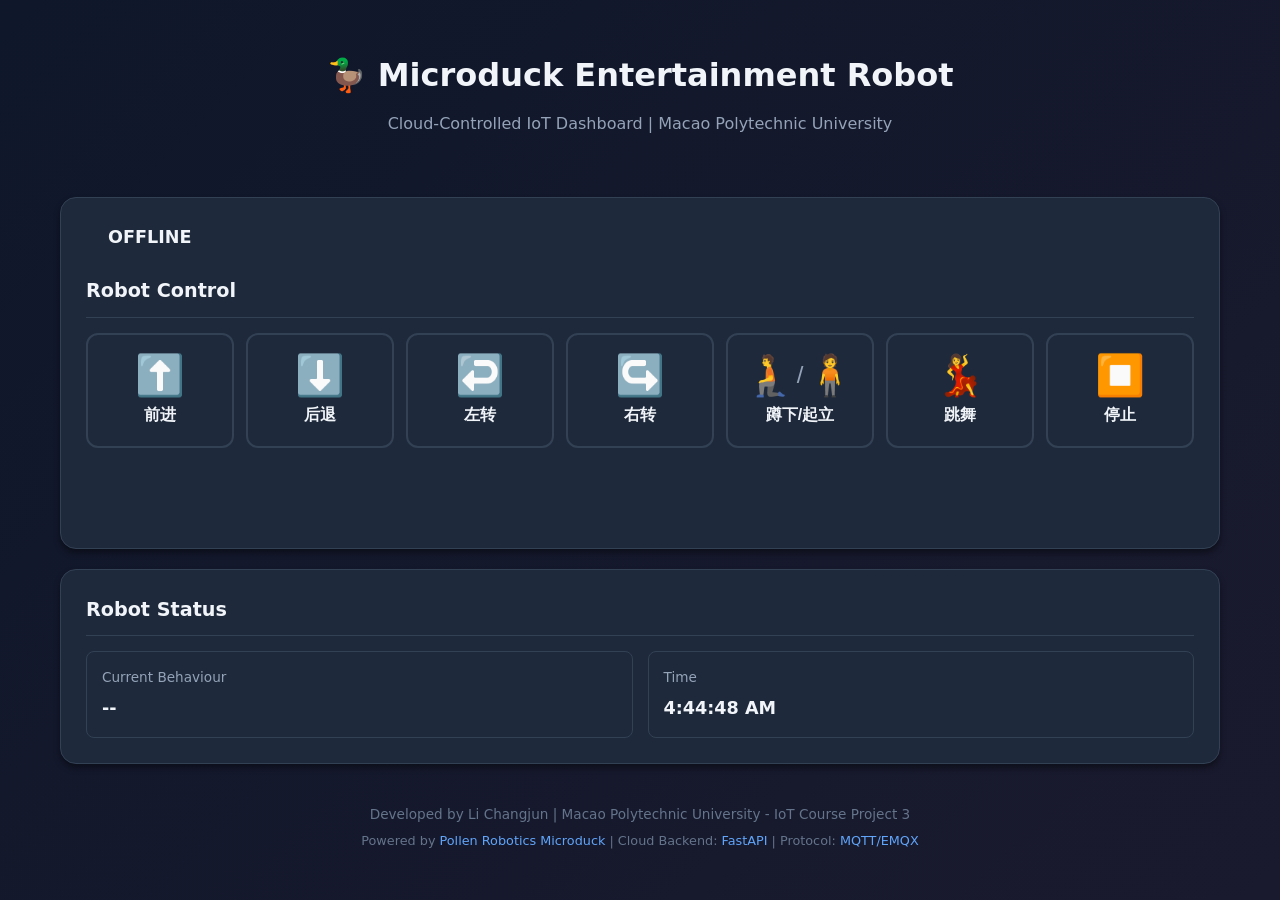
<file: index.html>
<!DOCTYPE html>
<html lang="zh-CN">
<head>
    <meta charset="UTF-8">
    <meta name="viewport" content="width=device-width, initial-scale=1.0">
    <title>Microduck Entertainment Robot - Dashboard</title>

    <!-- 样式 -->
    <link rel="stylesheet" href="css/style.css">
</head>
<body>
    <div class="dashboard-container">
        <!-- 头部 -->
        <header class="dashboard-header">
            <h1>🦆 Microduck Entertainment Robot</h1>
            <p class="subtitle">Cloud-Controlled IoT Dashboard | Macao Polytechnic University</p>
        </header>

        <!-- 主控制卡片 -->
        <section class="main-card">
            <!-- 状态指示器 -->
            <div class="status-section">
                <div class="status-indicator">
                    <span id="status-indicator" class="status-dot"></span>
                    <span id="status-text">OFFLINE</span>
                </div>
            </div>

            <!-- 命令按钮区域 -->
            <section class="commands-section">
                <h2 class="card-title">Robot Control</h2>
                <div id="command-buttons" class="command-buttons">
                    <!-- 按钮将由JS动态生成 -->
                </div>
            </section>

            <!-- 反馈消息 -->
            <div class="feedback-container">
                <div id="feedback-message" class="feedback-message"></div>
            </div>
        </section>

        <!-- 机器人状态卡片 -->
        <section class="main-card status-card">
            <h2 class="card-title">Robot Status</h2>
            <div class="status-grid">
                <div class="status-item">
                    <div class="label">Current Behaviour</div>
                    <div id="current-behavior" class="value">--</div>
                </div>
                <div class="status-item">
                    <div class="label">Time</div>
                    <div id="last-update" class="value">--</div>
                </div>
            </div>
        </section>

        <!-- 页脚 -->
        <footer class="dashboard-footer">
            <p>Developed by Li Changjun | Macao Polytechnic University - IoT Course Project 3</p>
            <p style="margin-top: 5px; font-size: 0.8rem;">
                Powered by <a href="#">Pollen Robotics Microduck</a> |
                Cloud Backend: <a href="#">FastAPI</a> |
                Protocol: <a href="#">MQTT/EMQX</a>
            </p>
        </footer>
    </div>

    <!-- 脚本引入 -->
    <script src="js/config.js"></script>
    <script src="js/api.js"></script>
    <script src="js/telemetry.js"></script>
    <script src="js/ui.js"></script>
    <script src="js/app.js"></script>
</body>
</html>
</file>
<file: css/style.css>
/**
 * Microduck Dashboard 样式
 *
 * 作者: Li Changjun
 * 团队: Macao Polytechnic University - IoT Course Project 3
 */

/* ============================================
   CSS 变量定义
   ============================================ */
:root {
    /* 主色调 */
    --primary-color: #3b82f6;
    --primary-dark: #2563eb;
    --primary-light: #60a5fa;

    /* 状态颜色 */
    --success-color: #22c55e;
    --error-color: #ef4444;
    --warning-color: #eab308;
    --info-color: #3b82f6;

    /* 背景颜色 */
    --bg-primary: #0f172a;
    --bg-secondary: #1e293b;
    --bg-card: #1e293b;
    --bg-card-hover: #334155;

    /* 文字颜色 */
    --text-primary: #f1f5f9;
    --text-secondary: #94a3b8;
    --text-muted: #64748b;

    /* 边框颜色 */
    --border-color: #334155;

    /* 圆角 */
    --radius-sm: 8px;
    --radius-md: 12px;
    --radius-lg: 16px;

    /* 阴影 */
    --shadow-sm: 0 1px 2px rgba(0, 0, 0, 0.3);
    --shadow-md: 0 4px 6px rgba(0, 0, 0, 0.4);
    --shadow-lg: 0 10px 15px rgba(0, 0, 0, 0.5);

    /* 过渡 */
    --transition-fast: 150ms ease;
    --transition-normal: 300ms ease;
}

/* ============================================
   重置与基础样式
   ============================================ */
* {
    margin: 0;
    padding: 0;
    box-sizing: border-box;
}

body {
    font-family: 'Segoe UI', 'Microsoft YaHei', system-ui, -apple-system, sans-serif;
    background: linear-gradient(135deg, var(--bg-primary) 0%, #1a1a2e 100%);
    color: var(--text-primary);
    min-height: 100vh;
    line-height: 1.6;
}

/* ============================================
   主容器布局
   ============================================ */
.dashboard-container {
    max-width: 1200px;
    margin: 0 auto;
    padding: 20px;
}

/* ============================================
   头部样式
   ============================================ */
.dashboard-header {
    text-align: center;
    padding: 30px 20px;
    margin-bottom: 30px;
}

.dashboard-header h1 {
    font-size: 2rem;
    font-weight: 700;
    color: var(--text-primary);
    margin-bottom: 10px;
}

.dashboard-header .subtitle {
    color: var(--text-secondary);
    font-size: 1rem;
}

/* ============================================
   主卡片样式
   ============================================ */
.main-card {
    background: var(--bg-card);
    border-radius: var(--radius-lg);
    padding: 25px;
    margin-bottom: 20px;
    box-shadow: var(--shadow-md);
    border: 1px solid var(--border-color);
}

/* ============================================
   状态指示器
   ============================================ */
.status-section {
    display: flex;
    align-items: center;
    gap: 20px;
    margin-bottom: 25px;
}

.status-indicator {
    display: flex;
    align-items: center;
    gap: 10px;
}

.status-dot {
    width: 12px;
    height: 12px;
    border-radius: 50%;
    animation: pulse 2s infinite;
}

.status-dot.online {
    background: var(--success-color);
    box-shadow: 0 0 10px var(--success-color);
}

.status-dot.offline {
    background: var(--error-color);
    box-shadow: 0 0 10px var(--error-color);
    animation: none;
}

.status-dot.connecting {
    background: var(--warning-color);
    box-shadow: 0 0 10px var(--warning-color);
}

.status-dot.error {
    background: var(--error-color);
    box-shadow: 0 0 10px var(--error-color);
    animation: blink 1s infinite;
}

@keyframes pulse {
    0%, 100% { opacity: 1; }
    50% { opacity: 0.6; }
}

@keyframes blink {
    0%, 100% { opacity: 1; }
    50% { opacity: 0.3; }
}

#status-text {
    font-weight: 600;
    font-size: 1.1rem;
}

/* ============================================
   命令按钮区域（7个按钮一行整齐排列）
   ============================================ */
.commands-section {
    margin-bottom: 25px;
}

.command-buttons {
    display: grid;
    grid-template-columns: repeat(7, 1fr);
    gap: 12px;
}

.command-btn {
    background: linear-gradient(145deg, var(--bg-secondary), var(--bg-card));
    border: 2px solid var(--border-color);
    border-radius: var(--radius-md);
    padding: 20px 12px;
    cursor: pointer;
    transition: all var(--transition-normal);
    display: flex;
    flex-direction: column;
    align-items: center;
    gap: 10px;
}

.command-btn:hover:not(:disabled) {
    background: linear-gradient(145deg, var(--bg-card-hover), var(--bg-secondary));
    border-color: var(--primary-color);
    transform: translateY(-2px);
    box-shadow: 0 5px 15px rgba(59, 130, 246, 0.3);
}

.command-btn:active:not(:disabled) {
    transform: translateY(0);
}

.command-btn:disabled {
    opacity: 0.6;
    cursor: not-allowed;
}

.command-btn.loading {
    opacity: 0.8;
}

.command-btn.loading .cmd-label::after {
    content: '...';
    animation: dots 1s infinite;
}

@keyframes dots {
    0%, 20% { content: '.'; }
    40% { content: '..'; }
    60%, 100% { content: '...'; }
}

.cmd-icon {
    font-size: 2.5rem;
    display: flex;
    align-items: center;
    justify-content: center;
    gap: 0;
    line-height: 1;
}

.cmd-icon .slash {
    font-size: 1.5rem;
    margin: 0 2px;
    color: var(--text-secondary);
}

.cmd-label {
    font-size: 1rem;
    font-weight: 600;
    color: var(--text-primary);
}

/* ============================================
   反馈消息
   ============================================ */
.feedback-container {
    margin-top: 20px;
    min-height: 50px;
}

.feedback-message {
    padding: 12px 20px;
    border-radius: var(--radius-md);
    text-align: center;
    font-weight: 500;
    opacity: 0;
    transform: translateY(-10px);
    transition: all var(--transition-normal);
}

.feedback-message.visible {
    opacity: 1;
    transform: translateY(0);
}

.feedback-message.success {
    background: rgba(34, 197, 94, 0.15);
    border: 1px solid var(--success-color);
    color: var(--success-color);
}

.feedback-message.error {
    background: rgba(239, 68, 68, 0.15);
    border: 1px solid var(--error-color);
    color: var(--error-color);
}

.feedback-message.sending {
    background: rgba(59, 130, 246, 0.15);
    border: 1px solid var(--info-color);
    color: var(--info-color);
}

/* ============================================
   状态卡片
   ============================================ */
.status-card {
    margin-bottom: 20px;
}

.card-title {
    font-size: 1.2rem;
    font-weight: 600;
    color: var(--text-primary);
    margin-bottom: 15px;
    padding-bottom: 10px;
    border-bottom: 1px solid var(--border-color);
}

.status-grid {
    display: grid;
    grid-template-columns: repeat(2, 1fr);
    gap: 15px;
}

.status-item {
    background: var(--bg-secondary);
    padding: 15px;
    border-radius: var(--radius-sm);
    border: 1px solid var(--border-color);
}

.status-item .label {
    color: var(--text-secondary);
    font-size: 0.85rem;
    margin-bottom: 5px;
}

.status-item .value {
    color: var(--text-primary);
    font-size: 1.1rem;
    font-weight: 600;
}

/* ============================================
   页脚
   ============================================ */
.dashboard-footer {
    text-align: center;
    padding: 20px;
    color: var(--text-muted);
    font-size: 0.85rem;
}

.dashboard-footer a {
    color: var(--primary-light);
    text-decoration: none;
}

.dashboard-footer a:hover {
    text-decoration: underline;
}

/* ============================================
   响应式设计
   ============================================ */
@media (max-width: 1024px) {
    .command-buttons {
        grid-template-columns: repeat(4, 1fr);
    }
}

@media (max-width: 768px) {
    .dashboard-container {
        padding: 15px;
    }

    .dashboard-header h1 {
        font-size: 1.5rem;
    }

    .command-buttons {
        grid-template-columns: repeat(3, 1fr);
    }

    .status-grid {
        grid-template-columns: 1fr;
    }

    .main-card {
        padding: 15px;
    }
}

@media (max-width: 480px) {
    .command-buttons {
        grid-template-columns: repeat(2, 1fr);
    }

    .command-btn {
        flex-direction: row;
        justify-content: center;
        padding: 15px;
    }

    .cmd-icon {
        font-size: 1.8rem;
    }
}

/* ============================================
   工具类
   ============================================ */
.text-success { color: var(--success-color); }
.text-error { color: var(--error-color); }
.text-warning { color: var(--warning-color); }
.text-info { color: var(--info-color); }

.bg-success { background: rgba(34, 197, 94, 0.15); }
.bg-error { background: rgba(239, 68, 68, 0.15); }
.bg-warning { background: rgba(234, 179, 8, 0.15); }
.bg-info { background: rgba(59, 130, 246, 0.15); }
</file>
